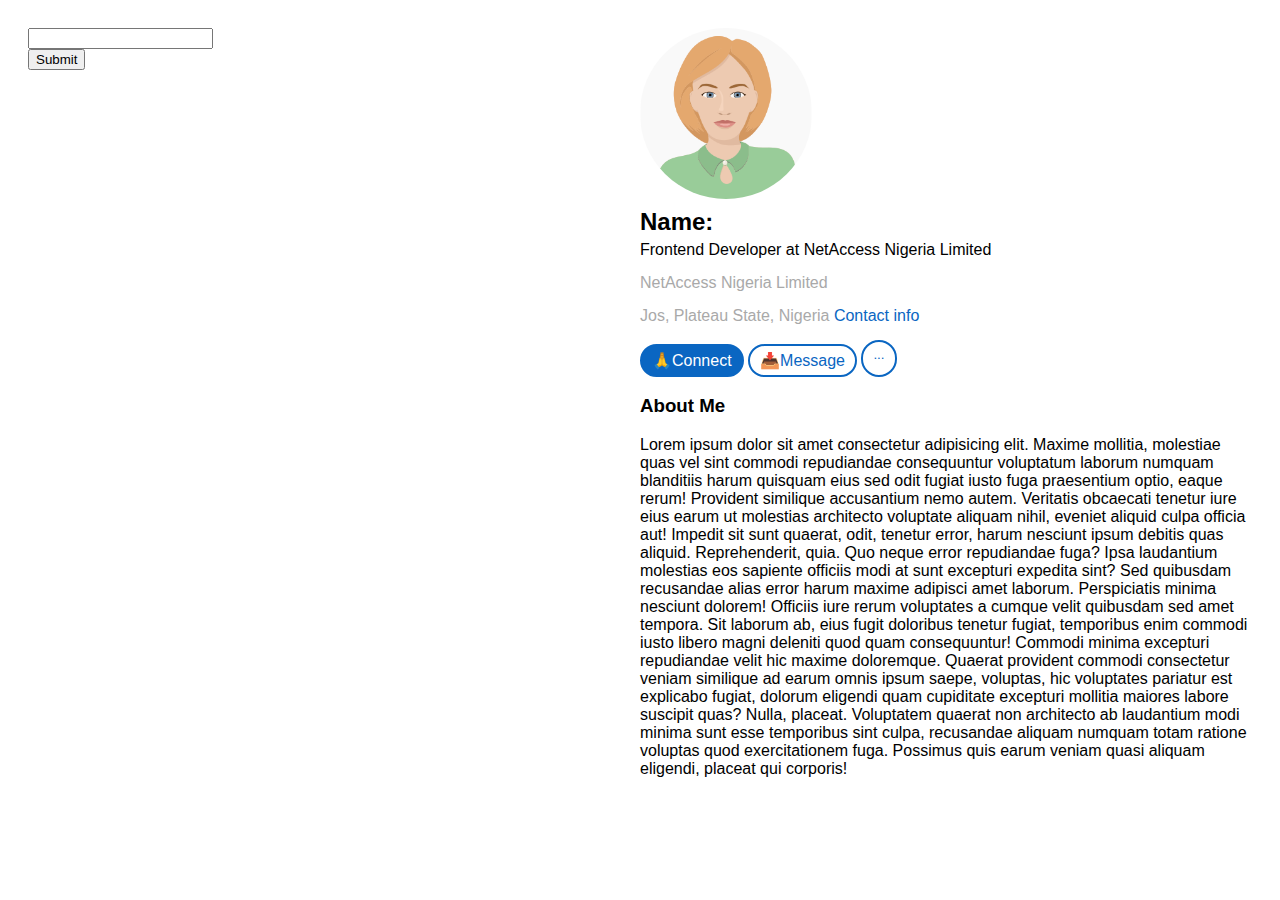
<file: index.html>
<!DOCTYPE html>
<html lang="en">
<head>
  <meta charset="UTF-8">
  <meta http-equiv="X-UA-Compatible" content="IE=edge">
  <meta name="viewport" content="width=device-width, initial-scale=1.0">
  <title>Document</title>
  <style>
    body {
      padding: 20px;
      font-family: 'Gill Sans', 'Gill Sans MT', Calibri, 'Trebuchet MS', sans-serif;
      display: flex;
    }
    body div {
      width: 50%;
    }
    img {
      width: 172px;
      height: auto;
      border-radius: 50%;
    }
    h2, p {
      margin: 5px 0;
    }
    .gray-paragraph {
      margin: 15px 0;
      color: darkgray;
    }
    button {
      color: #0a66c2;
      background-color: #fff;
      border: 2px solid #0a66c2;
      padding: 5px 10px;
      border-radius: 50px;
      font-size: 1rem;
    }

    @media screen and (max-width: 450px) {
      body {
        flex-direction: column;
      }
      body div {
        width: 100%;
      }
    }
  </style>
</head>
<body>
  <div>
    <!-- FORM GOES HERE -->
    <form action="" id="form">
      <input type="text" id="fullname"> <br>
      <input type="submit">
    </form>
  </div>
  <div>
    <img src="./images/Ann.png" alt="">
    <h2>Name: <span id="username"></span></h2>
    <p>Frontend Developer at NetAccess Nigeria Limited</p>
    <p class="gray-paragraph">NetAccess Nigeria Limited</p>
    <p class="gray-paragraph">
      <span>Jos, Plateau State, Nigeria</span> 
      <a href="" style="text-decoration: none;color: #0a66c2;">Contact info</a>
    </p>
    <div>
      <button style="background-color: #0a66c2; color: #fff;">🙏Connect</button>
      <button>📥Message</button>
      <button><sup>...</sup></button>
    </div>
    <h3>About Me</h3>
    <p>Lorem ipsum dolor sit amet consectetur adipisicing elit. Maxime mollitia,
      molestiae quas vel sint commodi repudiandae consequuntur voluptatum laborum
      numquam blanditiis harum quisquam eius sed odit fugiat iusto fuga praesentium
      optio, eaque rerum! Provident similique accusantium nemo autem. Veritatis
      obcaecati tenetur iure eius earum ut molestias architecto voluptate aliquam
      nihil, eveniet aliquid culpa officia aut! Impedit sit sunt quaerat, odit,
      tenetur error, harum nesciunt ipsum debitis quas aliquid. Reprehenderit,
      quia. Quo neque error repudiandae fuga? Ipsa laudantium molestias eos 
      sapiente officiis modi at sunt excepturi expedita sint? Sed quibusdam
      recusandae alias error harum maxime adipisci amet laborum. Perspiciatis 
      minima nesciunt dolorem! Officiis iure rerum voluptates a cumque velit 
      quibusdam sed amet tempora. Sit laborum ab, eius fugit doloribus tenetur 
      fugiat, temporibus enim commodi iusto libero magni deleniti quod quam 
      consequuntur! Commodi minima excepturi repudiandae velit hic maxime
      doloremque. Quaerat provident commodi consectetur veniam similique ad 
      earum omnis ipsum saepe, voluptas, hic voluptates pariatur est explicabo 
      fugiat, dolorum eligendi quam cupiditate excepturi mollitia maiores labore 
      suscipit quas? Nulla, placeat. Voluptatem quaerat non architecto ab laudantium
      modi minima sunt esse temporibus sint culpa, recusandae aliquam numquam 
      totam ratione voluptas quod exercitationem fuga. Possimus quis earum veniam 
      quasi aliquam eligendi, placeat qui corporis!</p>
  </div>

  <script src="./js/script.js"></script>
</body>
</html>
</file>
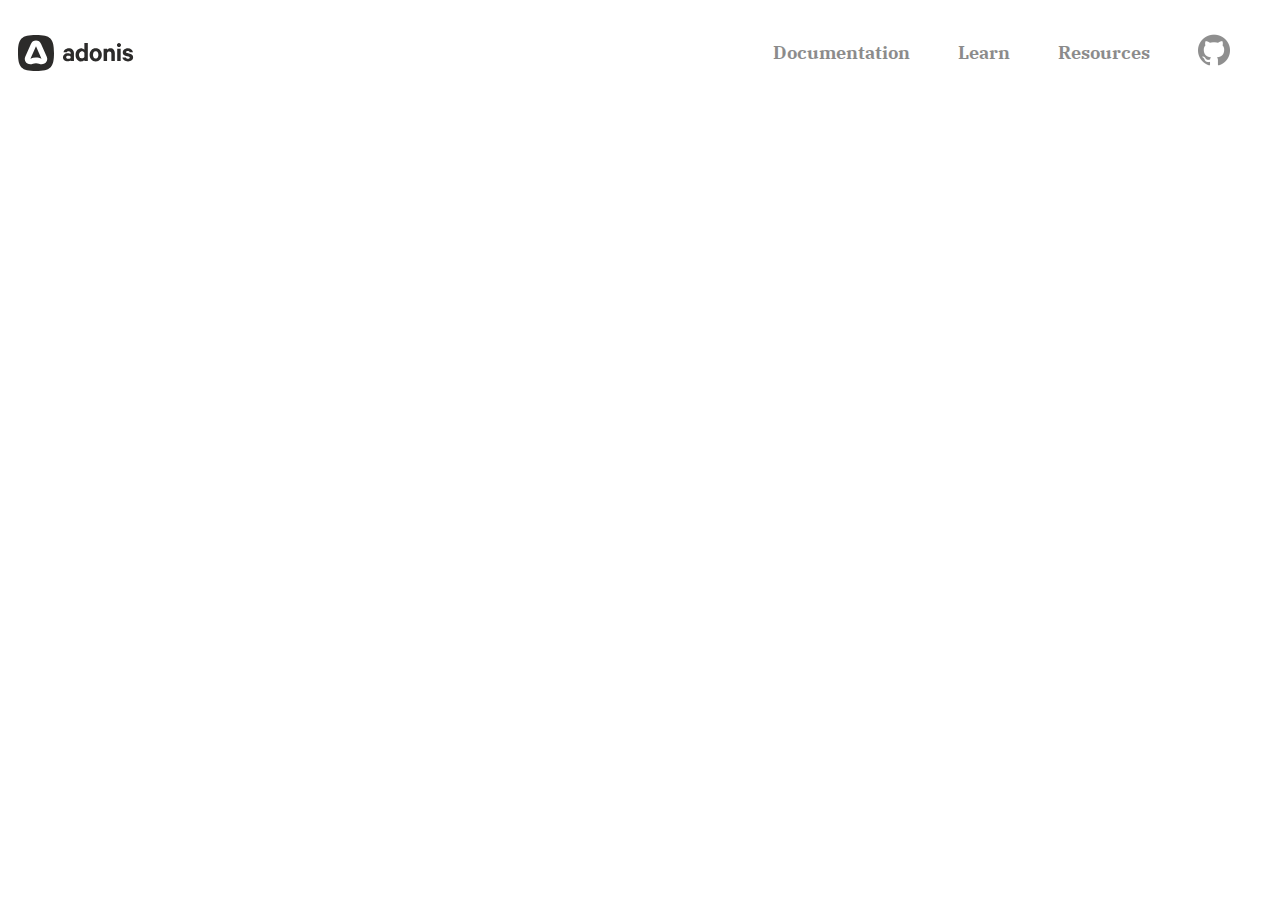
<file: adonis.html>
<!DOCTYPE html>
<html lang="en">
<head>
  <meta charset="UTF-8">
  <meta http-equiv="X-UA-Compatible" content="IE=edge">
  <meta name="viewport" content="width=device-width, initial-scale=1.0">
  <title>Adonis</title>
  <link rel="preconnect" href="https://fonts.googleapis.com">
  <link rel="preconnect" href="https://fonts.gstatic.com" crossorigin>
  <link href="https://fonts.googleapis.com/css2?family=IBM+Plex+Serif:wght@300&display=swap" rel="stylesheet">
  <style>
    body {
      font-family: 'IBM Plex Serif', serif;
    }
    .navbar {
      display: flex; 
      flex-direction: row; 
      justify-content: space-between;
      padding: 10px;
    }
    .site-logo {
      display: flex;
      justify-content: center;
      align-items: center;
      padding: 0;
      margin: 0;
    }
    li {
      list-style-type: none;
      margin-right: 16px;
    }
    a {
      text-decoration: none;
      color: #1a1a19;
      font-size: 18px;
      font-weight: bold;
      opacity: 0.5;
      padding: 4px 16px 8px 16px;
      border-radius: 5px;
    }
    a:hover {
      background-color: rgb(234, 234, 234);
      opacity: 1;
    }
    li:last-child  {
        background-color: transparent;
        padding: 0;
    }
    a > img {
      width: 32px;
      height: auto;
    }
  </style>
</head>
<body>
  <div class="navbar">

    <div class="site-logo">
      <img src="./images/logos/adonis.svg" alt="Adonis">
    </div>

    <div>
      <ul style="display: flex; justify-content: space-around; align-items: center;">
        <li><a href="#">Documentation</a></li>
        <li><a href="#">Learn</a></li>
        <li><a href="#">Resources</a></li>
        <li><a href="#"><img src="./images/logos/github-logo.png" alt="Github"></a></li>
      </ul>
    </div>

  </div>
</body>
</html>
</file>
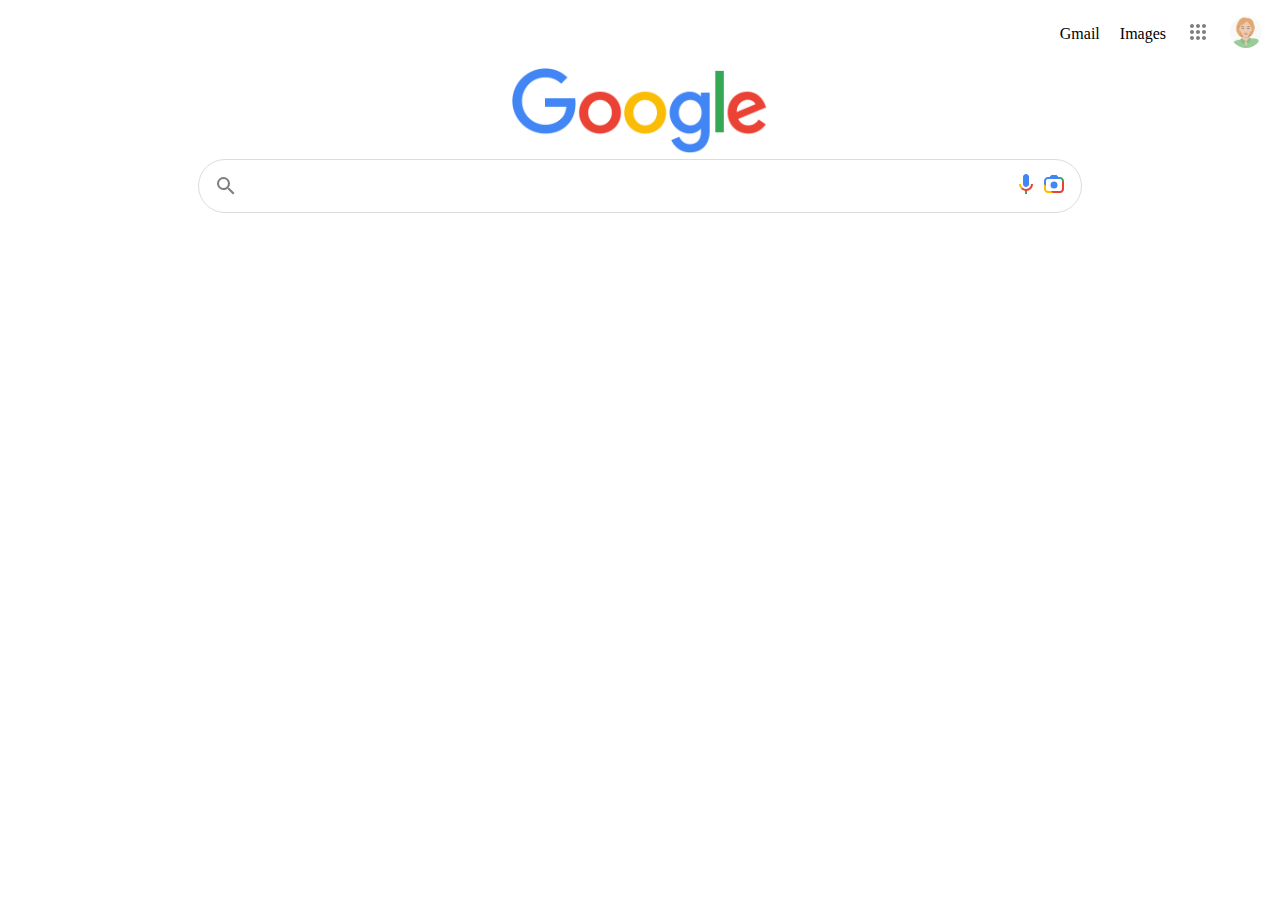
<file: google.html>
<!DOCTYPE html>
<html lang="en">
<head>
  <meta charset="UTF-8">
  <meta http-equiv="X-UA-Compatible" content="IE=edge">
  <meta name="viewport" content="width=device-width, initial-scale=1.0">
  <title>Google</title>
  <link rel="stylesheet" href="./css/google.css">
</head>
<body>
  <div>
    <ul class="topbar">
      <li>Gmail</li>
      <li>Images</li>
      <li><svg class="gb_Be" focusable="false" viewBox="0 0 24 24"><path d="M6,8c1.1,0 2,-0.9 2,-2s-0.9,-2 -2,-2 -2,0.9 -2,2 0.9,2 2,2zM12,20c1.1,0 2,-0.9 2,-2s-0.9,-2 -2,-2 -2,0.9 -2,2 0.9,2 2,2zM6,20c1.1,0 2,-0.9 2,-2s-0.9,-2 -2,-2 -2,0.9 -2,2 0.9,2 2,2zM6,14c1.1,0 2,-0.9 2,-2s-0.9,-2 -2,-2 -2,0.9 -2,2 0.9,2 2,2zM12,14c1.1,0 2,-0.9 2,-2s-0.9,-2 -2,-2 -2,0.9 -2,2 0.9,2 2,2zM16,6c0,1.1 0.9,2 2,2s2,-0.9 2,-2 -0.9,-2 -2,-2 -2,0.9 -2,2zM12,8c1.1,0 2,-0.9 2,-2s-0.9,-2 -2,-2 -2,0.9 -2,2 0.9,2 2,2zM18,14c1.1,0 2,-0.9 2,-2s-0.9,-2 -2,-2 -2,0.9 -2,2 0.9,2 2,2zM18,20c1.1,0 2,-0.9 2,-2s-0.9,-2 -2,-2 -2,0.9 -2,2 0.9,2 2,2z"></path></svg></li>
      <li><img src="./images/Ann.png" alt="Ann" class="avatar"></li>
    </ul>
  </div>

  <div class="google-logo-div">
    <img src="./images/logos/googlelogo.png" alt="Google" class="google-logo">
  </div>

  <div class="search-div-container">
    <div class="search-div">
      <svg focusable="false" xmlns="http://www.w3.org/2000/svg" viewBox="0 0 24 24"><path d="M15.5 14h-.79l-.28-.27A6.471 6.471 0 0 0 16 9.5 6.5 6.5 0 1 0 9.5 16c1.61 0 3.09-.59 4.23-1.57l.27.28v.79l5 4.99L20.49 19l-4.99-5zm-6 0C7.01 14 5 11.99 5 9.5S7.01 5 9.5 5 14 7.01 14 9.5 11.99 14 9.5 14z"></path></svg>
      <input type="text" name="q" id="search-box">
      <div>
        <svg class="goxjub" focusable="false" viewBox="0 0 24 24" xmlns="http://www.w3.org/2000/svg"><path fill="#4285f4" d="m12 15c1.66 0 3-1.31 3-2.97v-7.02c0-1.66-1.34-3.01-3-3.01s-3 1.34-3 3.01v7.02c0 1.66 1.34 2.97 3 2.97z"></path><path fill="#34a853" d="m11 18.08h2v3.92h-2z"></path><path fill="#fbbc05" d="m7.05 16.87c-1.27-1.33-2.05-2.83-2.05-4.87h2c0 1.45 0.56 2.42 1.47 3.38v0.32l-1.15 1.18z"></path><path fill="#ea4335" d="m12 16.93a4.97 5.25 0 0 1 -3.54 -1.55l-1.41 1.49c1.26 1.34 3.02 2.13 4.95 2.13 3.87 0 6.99-2.92 6.99-7h-1.99c0 2.92-2.24 4.93-5 4.93z"></path></svg>
        
        <svg class="Gdd5U" focusable="false" viewBox="0 0 192 192" xmlns="http://www.w3.org/2000/svg"><rect fill="none" height="192" width="192"></rect><g><circle fill="#4285f4" cx="96" cy="104.15" r="28"></circle><path fill="#ea4335" d="M160,72v40.15V136c0,1.69-0.34,3.29-0.82,4.82v0v0c-1.57,4.92-5.43,8.78-10.35,10.35h0v0 c-1.53,0.49-3.13,0.82-4.82,0.82H66l16,16h50h12c4.42,0,8.63-0.9,12.46-2.51c3.83-1.62,7.28-3.96,10.17-6.86 c1.45-1.45,2.76-3.03,3.91-4.74c2.3-3.4,3.96-7.28,4.81-11.44c0.43-2.08,0.65-4.24,0.65-6.45v-12V96.15V84l-6-19l-10.82,2.18 C159.66,68.71,160,70.31,160,72z"></path><path fill="#4285f4" d="M32,72c0-1.69,0.34-3.29,0.82-4.82c1.57-4.92,5.43-8.78,10.35-10.35C44.71,56.34,46.31,56,48,56 h96c1.69,0,3.29,0.34,4.82,0.82c0,0,0,0,0,0L149,45l-17-5l-16-16h-13.44H96h-6.56H76L60,40H48c-17.67,0-32,14.33-32,32v12v20l16,16 V72z"></path><path fill="#34a853" d="M144,40h-12l16.83,16.83c1.23,0.39,2.39,0.93,3.47,1.59c2.16,1.32,3.97,3.13,5.29,5.29 c0.66,1.08,1.2,2.24,1.59,3.47v0L176,84V72C176,54.33,161.67,40,144,40z"></path><path fill="#fbbc05" d="M48,168h39.89l-16-16H48c-8.82,0-16-7.18-16-16v-23.89l-16-16V136C16,153.67,30.33,168,48,168z"></path></g></svg>
      </div>
    </div>
  </div>
  <!-- <br><br><br><br><br>
  <form action="https://www.google.com/search">
    <input type="text" name="q">
    <input type="submit" value="Search">
  </form> -->

  <script>
    const searchBox = document.getElementById('search-box')
    searchBox.addEventListener('keyup', (e) => {
      if (e.key === 'Enter' || e.keyCode === 13) {
        window.location.href = 'https://www.google.com/search?q=' + searchBox.value
      }
    })
  </script>
</body>
</html>
</file>
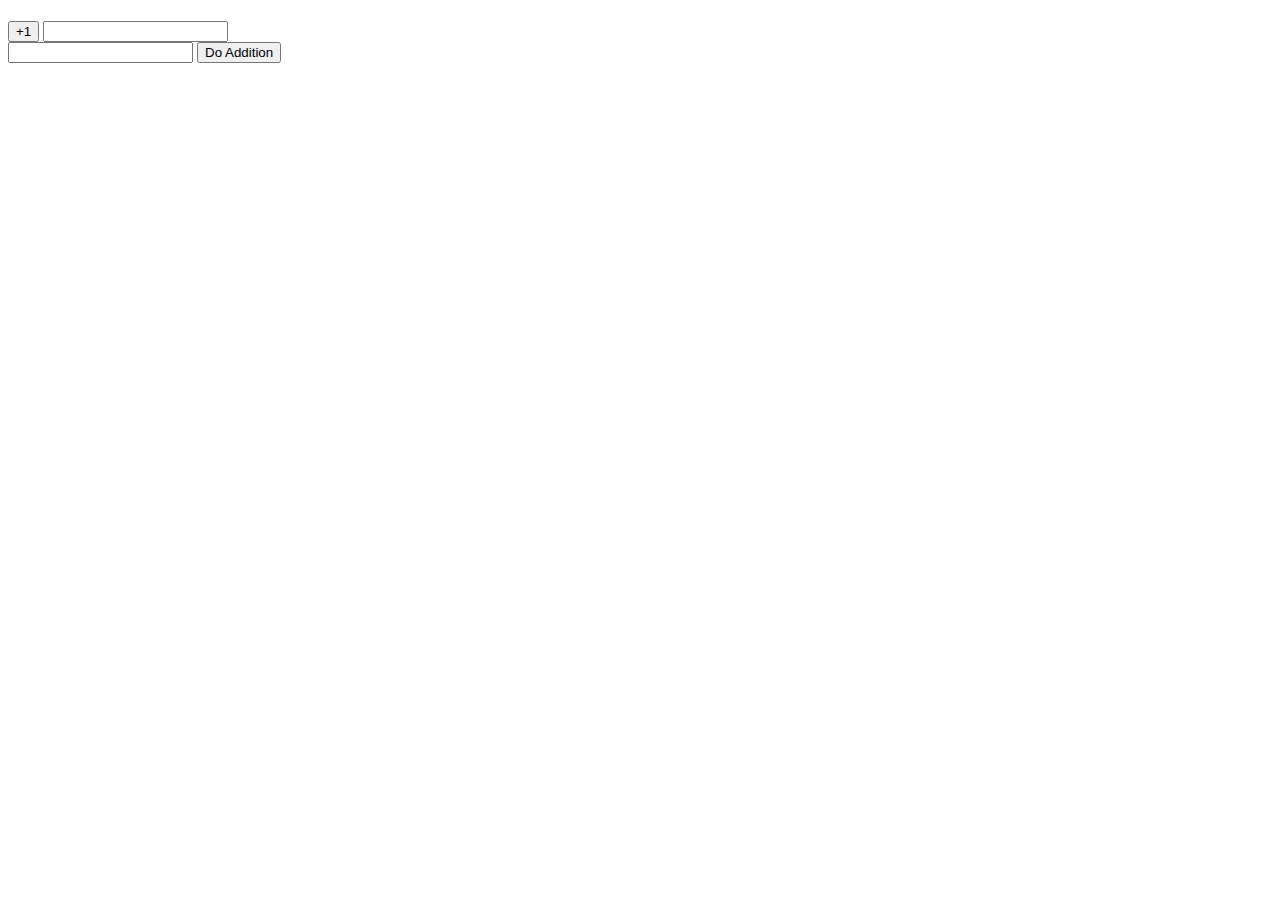
<file: javascript.html>
<!DOCTYPE html>
<html lang="en">
<head>
  <meta charset="UTF-8">
  <meta http-equiv="X-UA-Compatible" content="IE=edge">
  <meta name="viewport" content="width=device-width, initial-scale=1.0">
  <title>Javascript</title>
</head>
<body>
  <h1 id="heading"></h1>
  <button id="add">+1</button>

  <input type="text">
  <br/>
  <input type="text">
  <button>Do Addition</button>

  <script src="./js/script.js"></script>
</body>
</html>
</file>
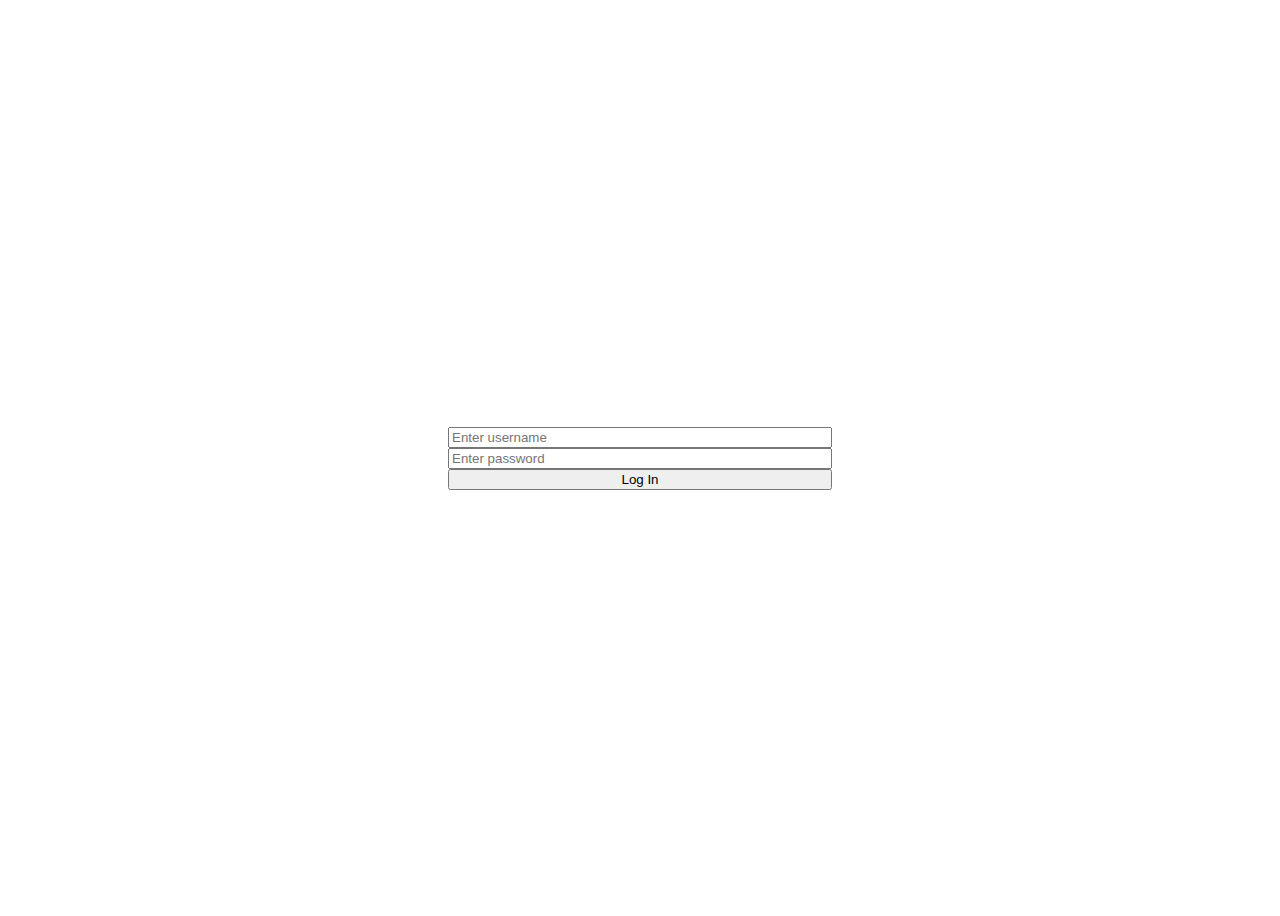
<file: login.html>
<!DOCTYPE html>
<html lang="en">
<head>
  <meta charset="UTF-8">
  <meta http-equiv="X-UA-Compatible" content="IE=edge">
  <meta name="viewport" content="width=device-width, initial-scale=1.0">
  <title>Log In</title>
  <link rel="stylesheet" href="./css/style.css">
</head>
<body>

  <div id="form-div">
    <form id="login-form">
      <input type="text" id="username" placeholder="Enter username">
      <input type="password" id="password" placeholder="Enter password">
      <button>Log In</button>
    </form>

    <div id="login-success">
      <h3>LOGIN SUCCESSFUL</h3>
      <p>You have successfully signed into your account.</p>
      <button id="close">CLOSE WINDOW</button>
    </div>

    <div id="content">
      <h1>Welcome onboard!</h1>
    </div>

    <p id="login-state"></p>
  </div>
  
  <!-- JS -->
  <script src="./js/script.js"></script>
</body>
</html>
</file>
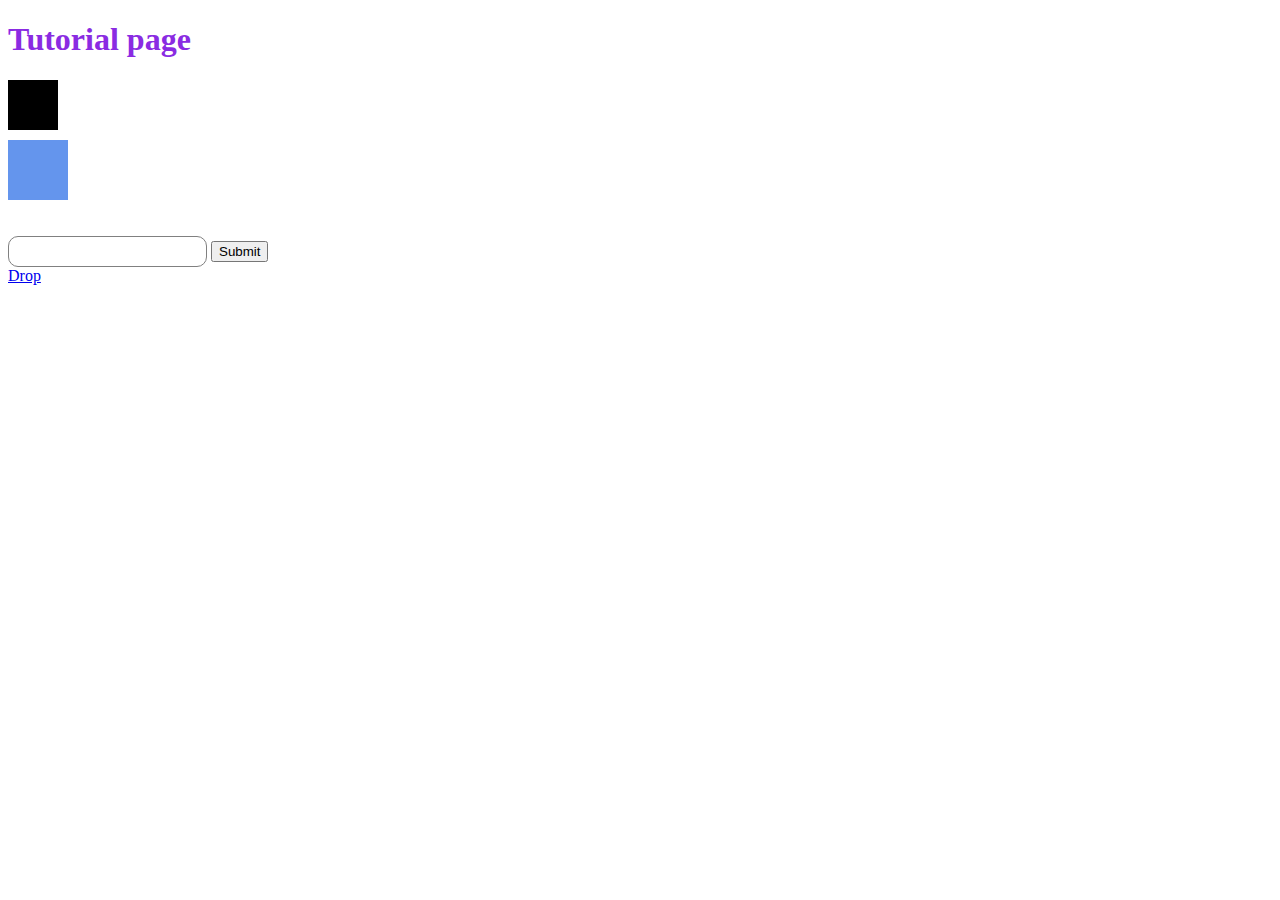
<file: tutorial.html>
<!DOCTYPE html>
<html lang="en">
<head>
  <meta charset="UTF-8">
  <meta http-equiv="X-UA-Compatible" content="IE=edge">
  <meta name="viewport" content="width=device-width, initial-scale=1.0">
  <title>Tutorials</title>
  <link rel="stylesheet" href="./css/tutorial.css">
  <style>
    #dropdown-items {
      display: none;
    }
  </style>
</head>
<body>
  <h1>Tutorial page</h1>

  <div class="container" style="background-color: black;">

  </div>

  <div id="another-container"></div>
  <p id="output"></p>
  <input type="text" id="input">
  <button id="submit-button">Submit</button>

  <div>
    <div>
      <a href="#" id="dropdown">Drop</a> 
      <ul id="dropdown-items">
        <li>Dropdown Item</li>
      </ul>
    </div>
  </div>

  <script>
    let toggler = false
    document.getElementById('dropdown').addEventListener('click', (e) => {
      e.preventDefault()
      document.querySelector('#dropdown-items').style.display = toggler ? 'none' : 'block'
      toggler = !toggler
    })

















    const btn = document.getElementById('submit-button');
    const input = document.getElementById('input')
    const output = document.getElementById('output')

    btn.addEventListener('click', () => {
      let inputValue = input.value
      output.innerHTML = inputValue
    })
  </script>
</body>
</html>
</file>
<file: css/google.css>
.avatar {
  width: 32px;
  height: 32px;
  border-radius: 50%;
}

.gb_Be {
  opacity: 0.5;
  width: 24px;
  height: 24px;
}

.topbar {
  display: flex;
  flex-direction: row;
  justify-content: end;
  align-items: center;
  list-style-type: none;
}

.topbar > li {
  padding: 0 10px;
}

.google-logo-div {
  width: 256px;
  margin: 0 auto;
}

.google-logo {
  width: 256px;
}

.search-div-container {
  width: 70%;
  margin: 0 auto;
}

.search-div {
  display: flex;
  flex-direction: row;
  justify-content: space-between;
  align-items: center;
  border: 1px solid gainsboro;
  padding: 10px 15px;
  border-radius: 45px;
}

.search-div:hover {
  box-shadow: 1px 1px 5px gainsboro;
}

.search-div svg {
  width: 24px;
  height: 24px;
}

.search-div > svg:first-child {
  opacity: 0.5;
}

.search-div input {
  width: 73%;
  padding: 7px 0;
  font-size: 1rem;
  border: none;
  outline: none;
}
</file>
<file: css/style.css>
body {
  height: 100vh;
}

#form-div, body {
  display: flex;
  flex-direction: row;
  justify-content: center;
  align-items: center;
}

#success {
  display: flex;
  flex-direction: column;
  justify-content: center;
  align-items: center;
  padding: 15px;
  box-shadow: gray 2px 1px 5px;
}

#login-form {
  width: 30vw;
  display: flex;
  flex-direction: column;
}

#login-success, #content {
  display: none;
}
</file>
<file: css/tutorial.css>
h1 {
  color: blueviolet;
}

.container {
  width: 50px;
  height: 50px;
  background-color: blueviolet;
}

#another-container {
  width: 60px;
  height: 60px;
  background-color: cornflowerblue;
  margin-top: 10px;
  margin-bottom: 10px;
}

input {
  padding: 7px 10px;
  margin-top: 20px;
  border: 1px solid grey;
  border-radius: 10px;
}
</file>
